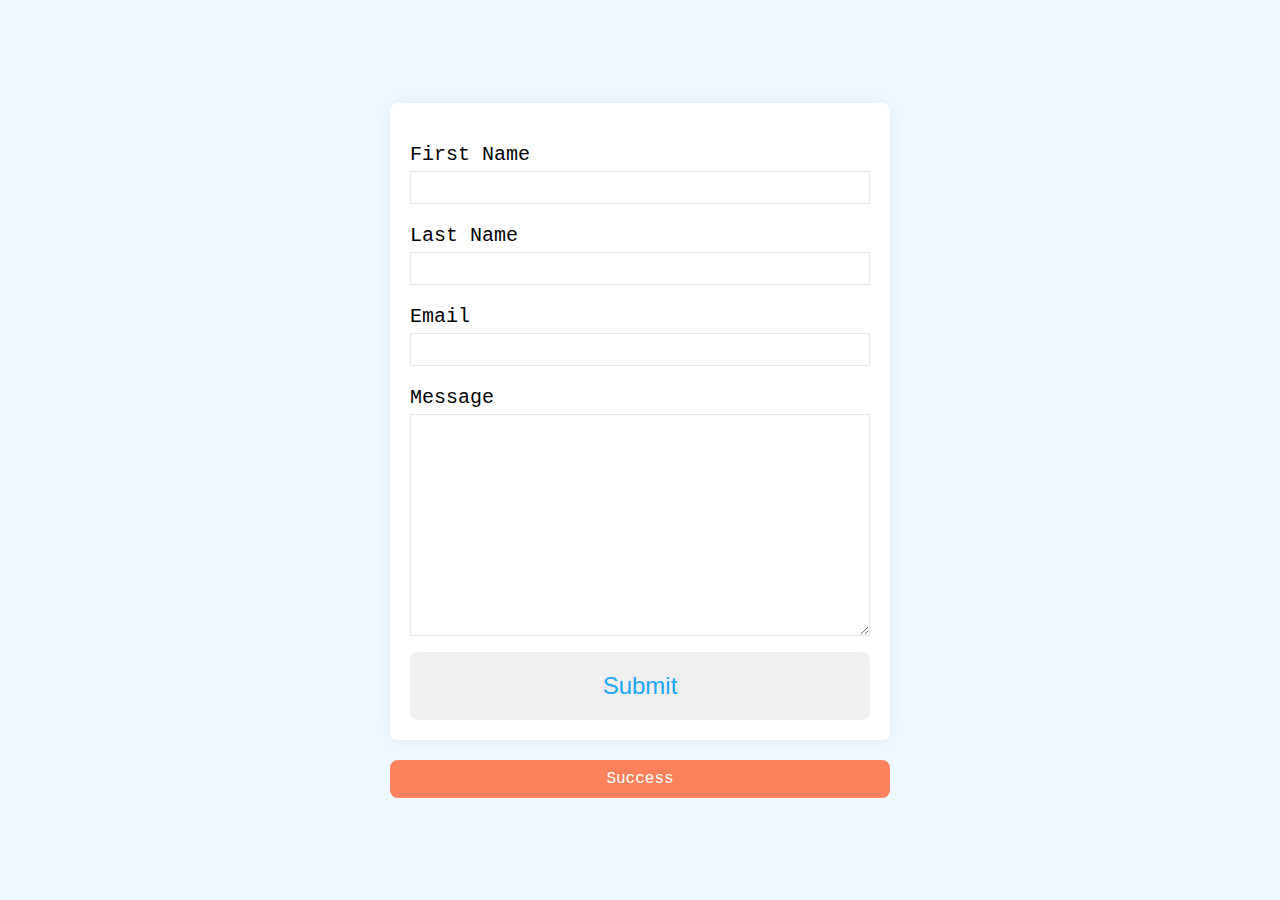
<file: d01/index.html>
<!DOCTYPE html>
<html lang="en">
<head>
    <meta charset="UTF-8">
    <meta http-equiv="X-UA-Compatible" content="IE=edge">
    <meta name="viewport" content="width=device-width, initial-scale=1.0">
    <link rel="stylesheet" href="style.css">
    <title>Document</title>
</head>
<body>
    <section>
        <div class="container">
            <form action="" method="POST">

                <div class="form-group">
                    <label for="firstName">First Name</label>
                    <input type="text" id="firstName" name="firstName">
                </div>

                <div class="form-group">
                    <label for="lastName">Last Name</label>
                    <input type="text" id="lastName" name="lastName">
                </div>

                <div class="form-group">
                    <label for="email">Email</label>
                    <input type="email" name="email" id="email">
                </div>

                <div class="form-group">
                    <label for="message">Message</label>
                    <textarea id="message" name="message" cols="30" rows="10"></textarea>
                </div>
                <button type="submit">Submit</button>
            </form>
        </div>

        <div id="status" class="error">
            Success
        </div>
    </section>
</body>
</html>
</file>
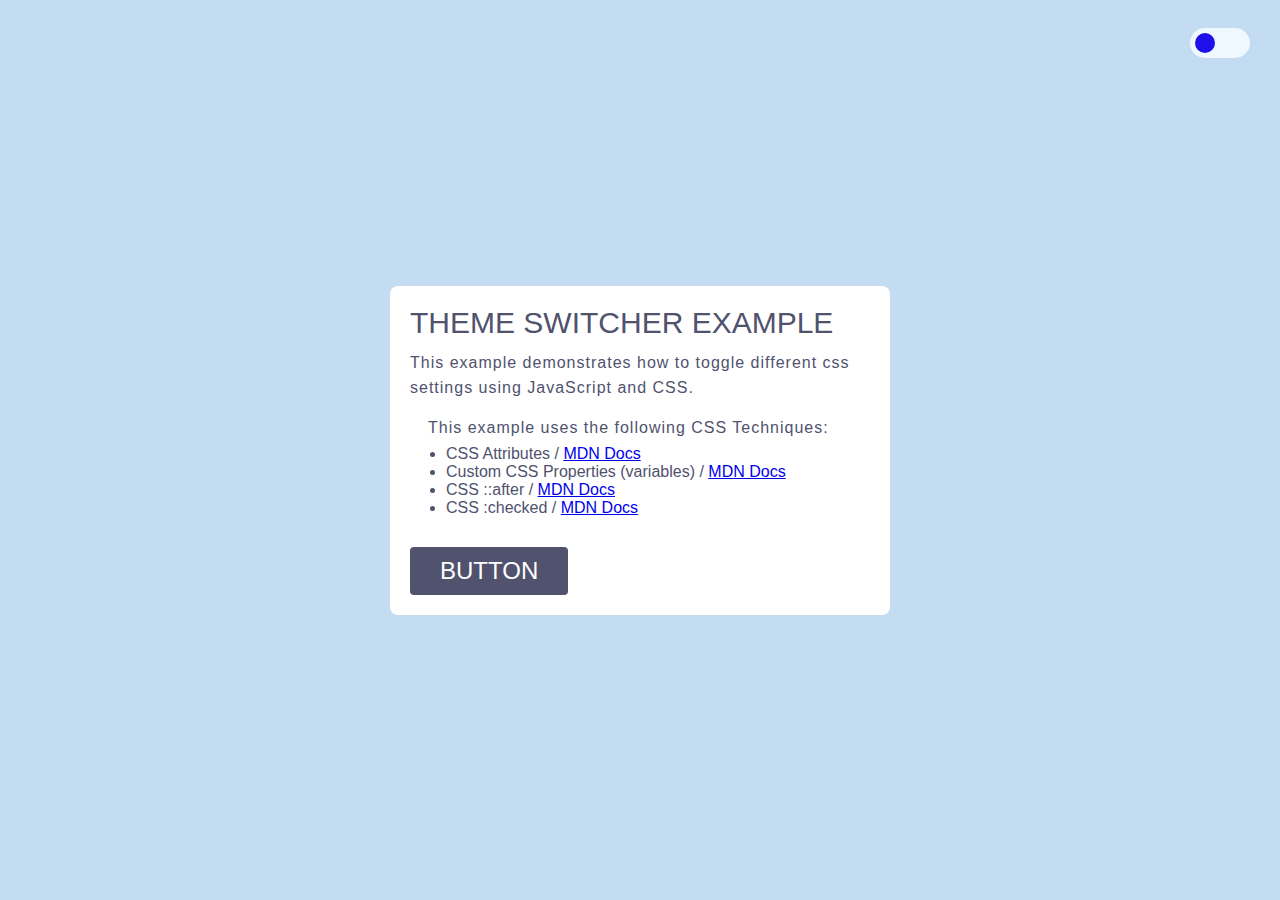
<file: d02/index.html>
<!DOCTYPE html>
<html lang="en">
<head>
    <meta charset="UTF-8">
    <meta http-equiv="X-UA-Compatible" content="IE=edge">
    <meta name="viewport" content="width=device-width, initial-scale=1.0">
    <link rel="stylesheet" href="style.css">
    <title>Theme Switcher Example</title>
</head>
<body data-theme="light">
    <section>
        <div class="container">
            <h1>Theme Switcher Example</h1>
            <p>This example demonstrates how to toggle different css settings using JavaScript and CSS.</p>
            <div class="description">
                <p>This example uses the following CSS Techniques:</p>
                <ul class="description">
                    <li>CSS Attributes / <a href="https://developer.mozilla.org/en-US/docs/Web/CSS/Attribute_selectors">MDN Docs</a></li>
                    <li>Custom CSS Properties (variables) / <a href="https://developer.mozilla.org/en-US/docs/Web/CSS/Using_CSS_custom_properties">MDN Docs</a></li>
                    <li>CSS ::after / <a href="https://developer.mozilla.org/en-US/docs/Web/CSS/::after">MDN Docs</a></li>
                    <li>CSS :checked / <a href="https://developer.mozilla.org/en-US/docs/Web/CSS/:checked">MDN Docs</a></li>
                </ul>
            </div>
            <button>Button</button>
        </div>
    </section>

    <div class="theme-switcher">
        <input type="checkbox" id="switcher">
        <label for="switcher">Switch</label>
    </div>

    <script src="./main.js"></script>
</body>
</html>
</file>
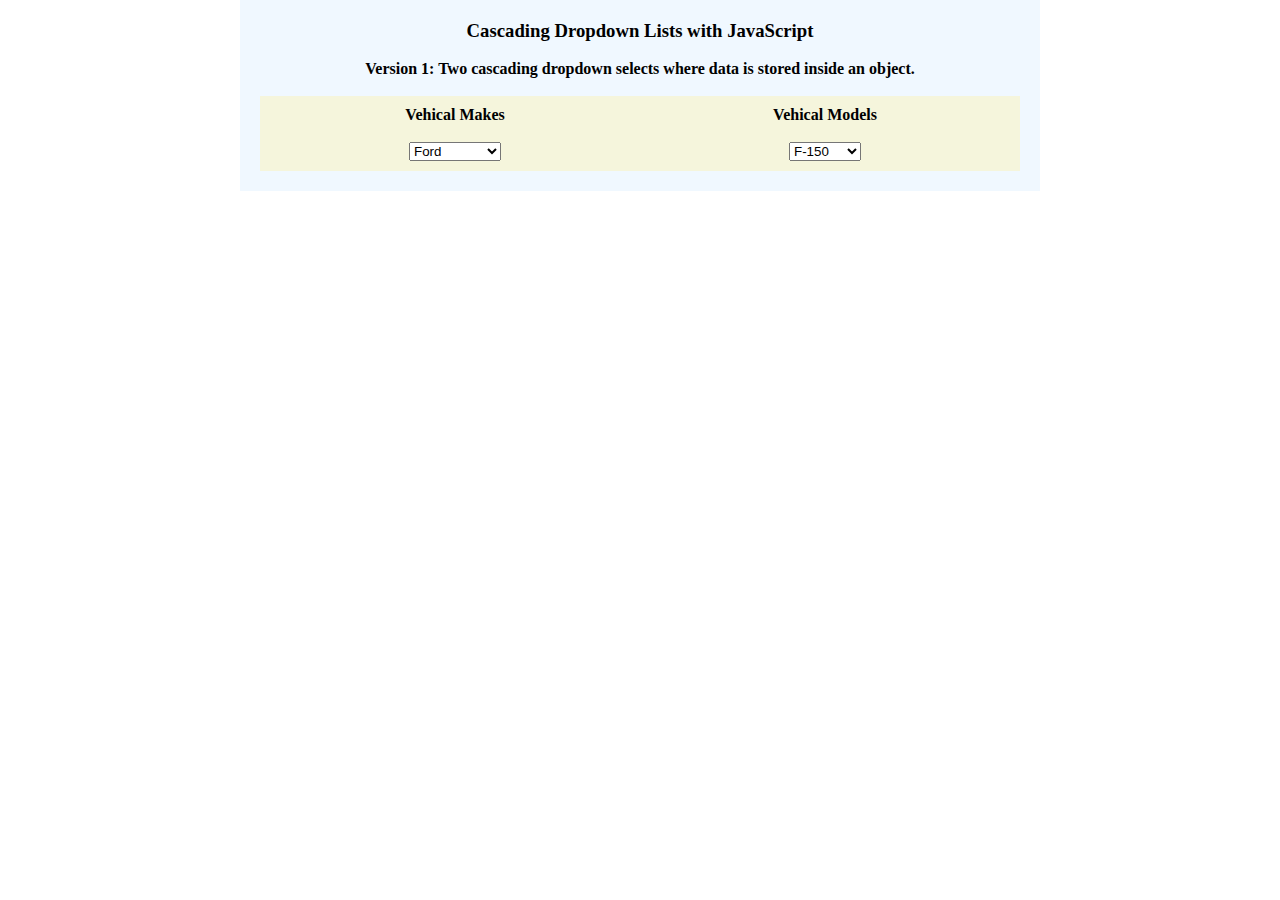
<file: d03/index.html>
<!DOCTYPE html>
<html lang="en">
<head>
  <meta charset="UTF-8">
  <meta http-equiv="X-UA-Compatible" content="IE=edge">
  <meta name="viewport" content="width=device-width, initial-scale=1.0">
  <link rel="stylesheet" href="style.css">
  <title>30 Days 30 Submits - Cascading Dropdown Lists with JavaScript</title>
</head>
<body>
  <section>
      <div class="container">
        <h3>Cascading Dropdown Lists with JavaScript</h3>
        <br>
        <h4>Version 1: Two cascading dropdown selects where data is stored inside an object.</h4>
        <br>
        <div class="ddlContainers">
            <div class="selectBox">
                <h4>Vehical Makes</h4>
                <br>
                <select name="vehicleMake" id="vehicleMake"></select>
            </div>
            <div class="selectBox">
                <h4>Vehical Models</h4>
                <br>
                <select name="vehicleModel" id="vehicleModel"></select>
            </div>
        </div>
      </div>
  </section>
  <script src="./main.js"></script>
</body>
</html>
</file>
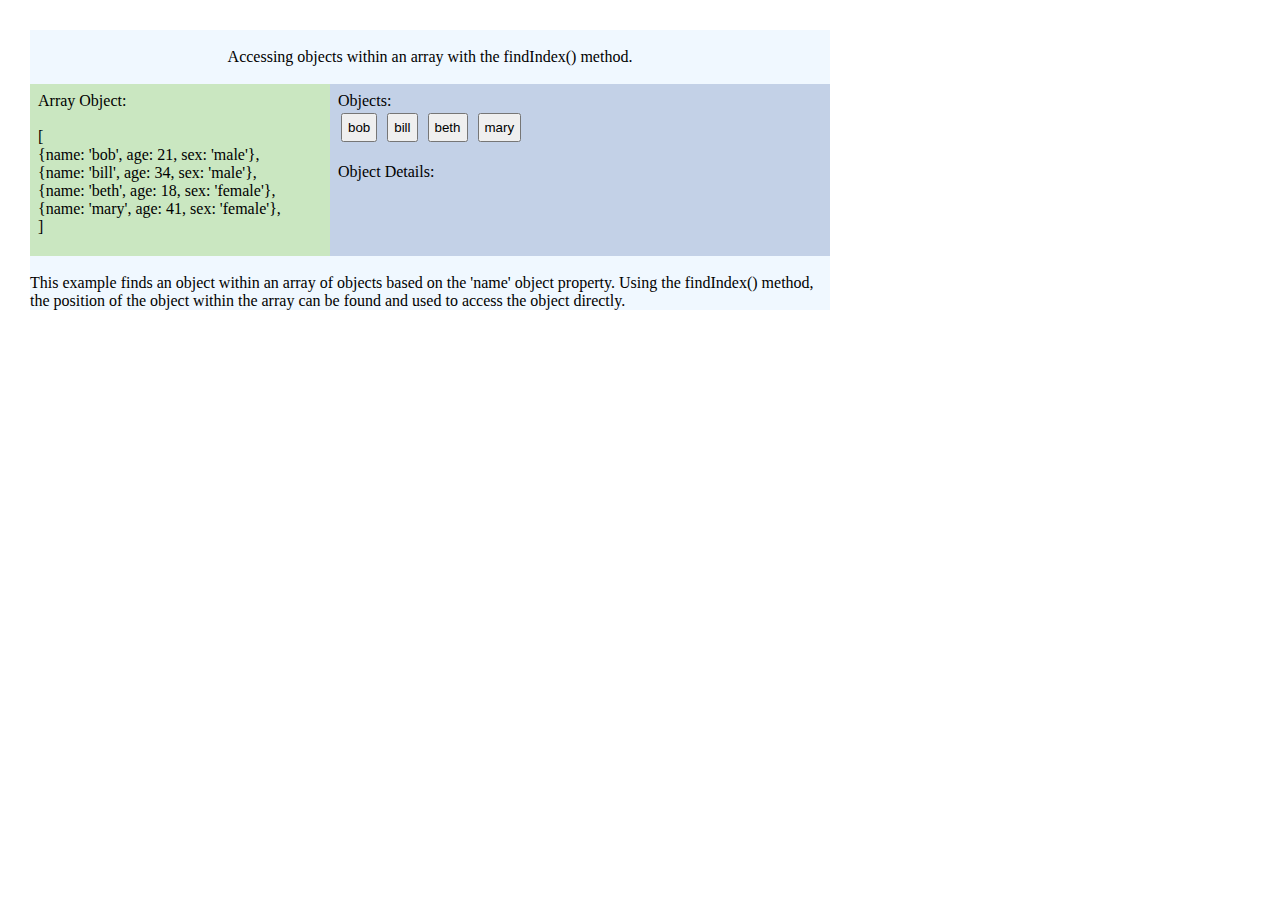
<file: d04/index.html>
<!DOCTYPE html>
<html lang="en">
<head>
  <meta charset="UTF-8">
  <meta http-equiv="X-UA-Compatible" content="IE=edge">
  <meta name="viewport" content="width=device-width, initial-scale=1.0">
  <link rel="stylesheet" href="style.css">
  <title>Accessing objects within an array with the findIndex() method</title>
</head>
<body>
  
  <div class="container">
    <br>
    <p>Accessing objects within an array with the findIndex() method.<p>
    <br>
    <div class="main">

      <div class="array-data">
          <p>Array Object:</p>
          <br>
          <p>[</p>
          <p>{name: 'bob', age: 21, sex: 'male'},</p>
          <p>{name: 'bill', age: 34, sex: 'male'},</p>
          <p>{name: 'beth', age: 18, sex: 'female'},</p>
          <p>{name: 'mary', age: 41, sex: 'female'},</p>
          <p>]</p>
      </div>
      
      <div class="array-objects">

        <div class="obj-btns" id="obj-btns">
            <p>Objects:</p>
            <button id="bob" value="bob">bob</button>
            <button id="bill" value="bill">bill</button>
            <button id="beth" value="beth">beth</button>
            <button id="mary" value="mary">mary</button>
        </div>
        <div class="obj-details" id="obj-details">
          <br>
          <p>Object Details:</p>
          <br>
          <p id='personDetails' class="person-details"></p>
        </div>

      </div>

    </div>
    
    <br>
    This example finds an object within an array of objects based on the 'name'
    object property. Using the findIndex() method, the position of the object
    within the array can be found and used to access the object directly.
    
  </div>
  
  <script src="./main.js"></script>
</body>
</html>
</file>
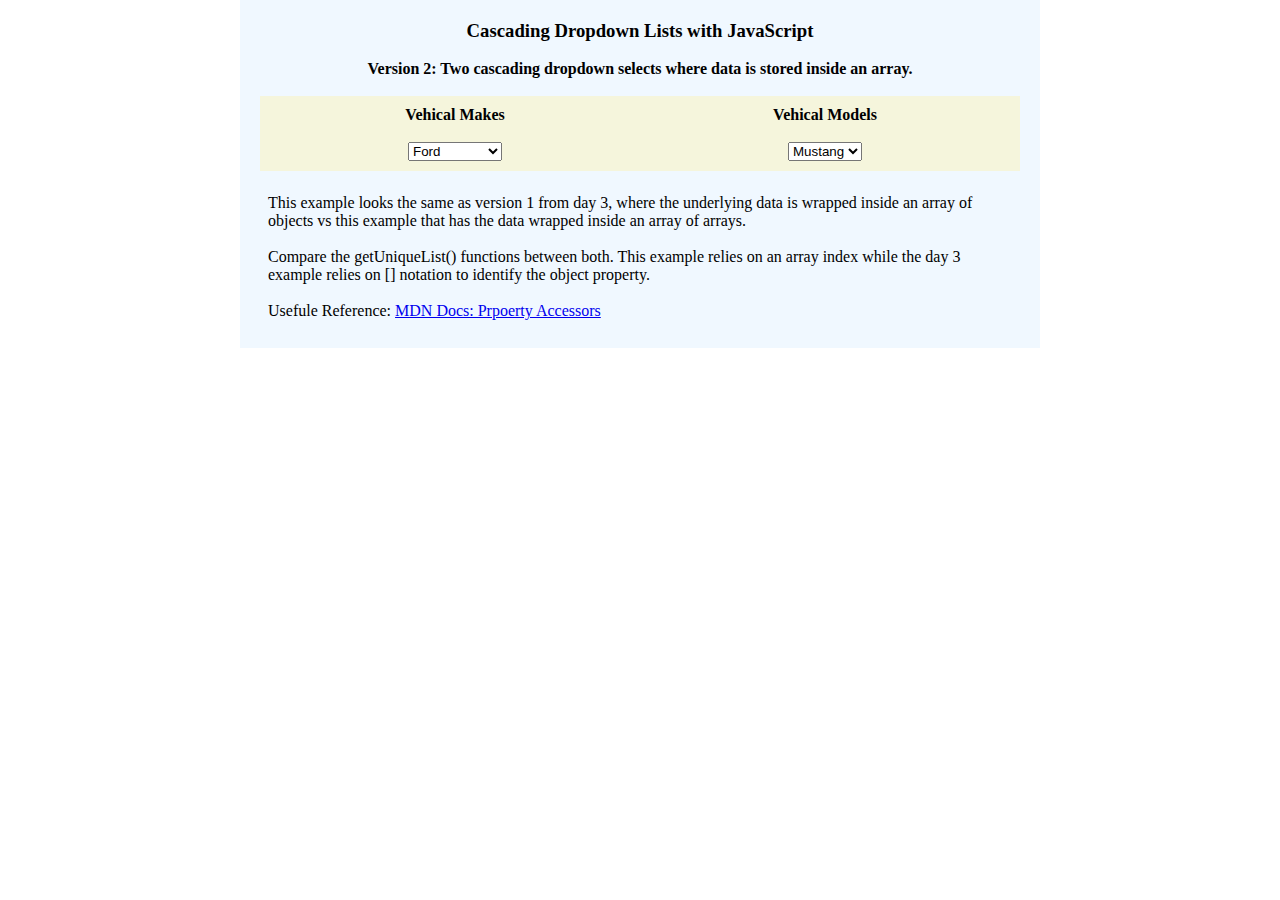
<file: d05/index.html>
<!DOCTYPE html>
<html lang="en">
<head>
  <meta charset="UTF-8">
  <meta http-equiv="X-UA-Compatible" content="IE=edge">
  <meta name="viewport" content="width=device-width, initial-scale=1.0">
  <link rel="stylesheet" href="style.css">
  <title>30 Days 30 Submits - Cascading Dropdown Lists with JavaScript</title>
</head>
<body>
  <section>
      <div class="container">
        <h3>Cascading Dropdown Lists with JavaScript</h3>
        <br>
        <h4>Version 2: Two cascading dropdown selects where data is stored inside an array.</h4>
        <br>
        <div class="ddlContainers">
            <div class="selectBox">
                <h4>Vehical Makes</h4>
                <br>
                <select name="vehicleMake" id="vehicleMake"></select>
            </div>
            <div class="selectBox">
                <h4>Vehical Models</h4>
                <br>
                <select name="vehicleModel" id="vehicleModel"></select>
            </div>
        </div>

        <div class="description">
            <p>This example looks the same as version 1 from day 3, where the underlying data is wrapped
            inside an array of objects vs this example that has the data wrapped inside an array of arrays.</p>
            <br>
            <p>Compare the getUniqueList() functions between both. This example relies on an array index while
            the day 3 example relies on [] notation to identify the object property.
            </p>
            <br>
            <p>Usefule Reference: <a href="https://developer.mozilla.org/en-US/docs/Web/JavaScript/Reference/Operators/Property_Accessors">MDN Docs: Prpoerty Accessors</a></p>
        </div>

      </div>
  </section>

  <script src="./main.js"></script>
</body>
</html>
</file>
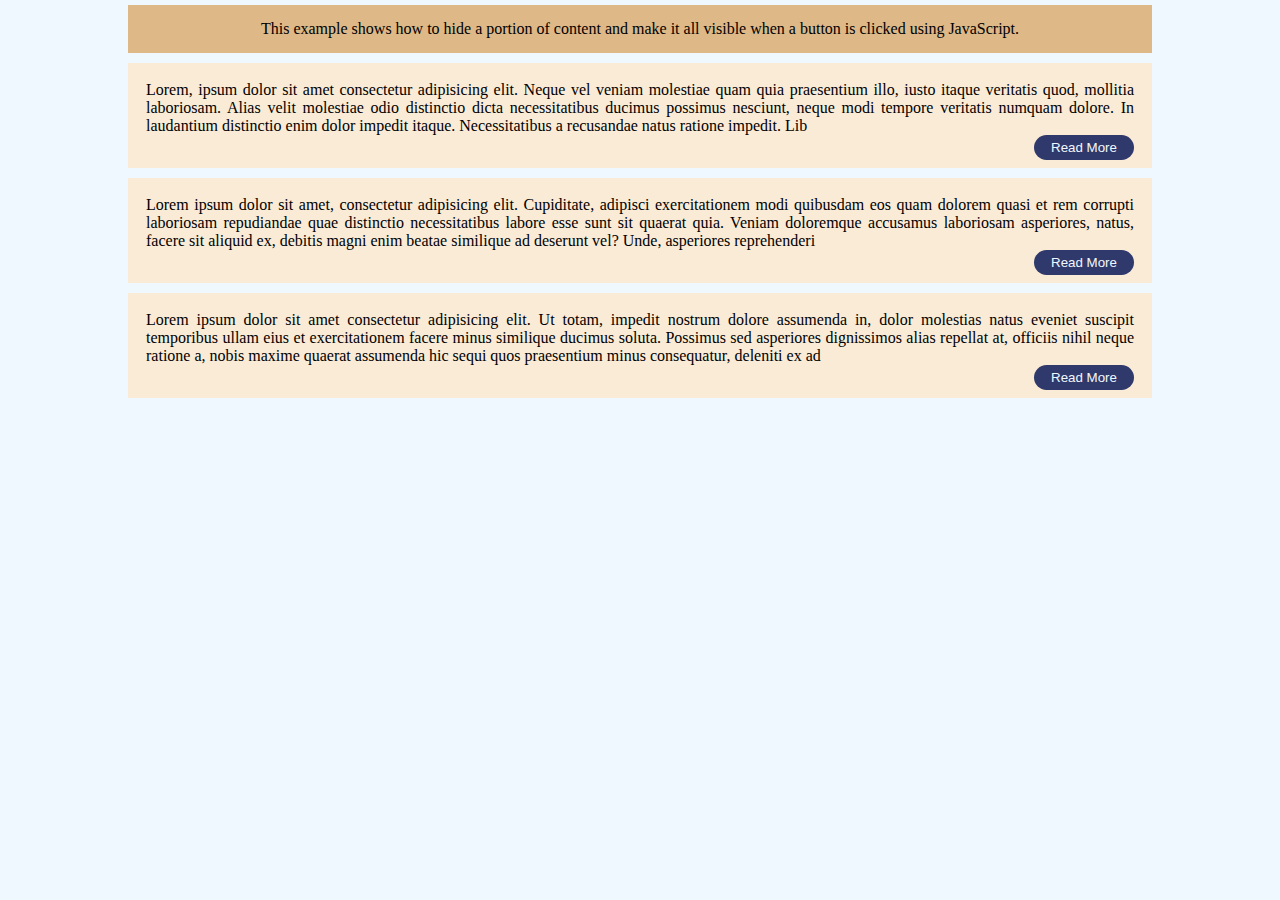
<file: d06/index.html>
<!DOCTYPE html>
<html lang="en">
<head>
    <meta charset="UTF-8">
    <meta http-equiv="X-UA-Compatible" content="IE=edge">
    <meta name="viewport" content="width=device-width, initial-scale=1.0">
    <link rel="stylesheet" href="style.css">
    <title>Document</title>
</head>
<body>

    <div class="container">
        <div class="section description">
            <p>This example shows how to hide a portion of content and make it all visible when a button is clicked using JavaScript.</p>
        </div>
    </div>
    
    <script src="./main.js"></script>
</body>
</html>
</file>
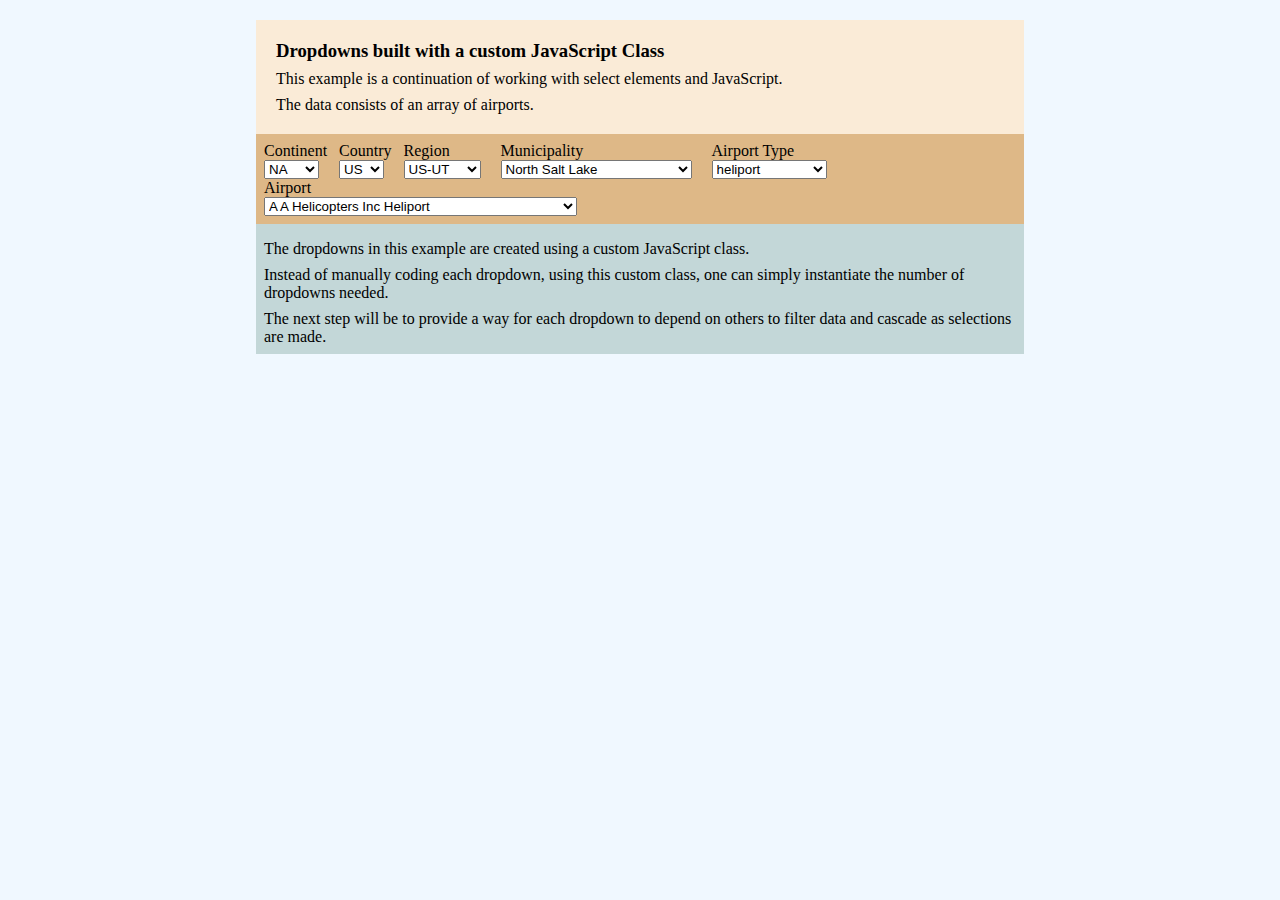
<file: d07/index.html>
<!DOCTYPE html>
<html lang="en">
<head>
    <meta charset="UTF-8">
    <meta http-equiv="X-UA-Compatible" content="IE=edge">
    <meta name="viewport" content="width=device-width, initial-scale=1.0">
    <link rel="stylesheet" href="style.css">
    <title>Document</title>
</head>
<body>

    <div class="container">
        <div class="inner-container">
            <div class="top">
                <h3>Dropdowns built with a custom JavaScript Class</h3>
                <p>This example is a continuation of working with select elements and JavaScript.</p>
                <p>The data consists of an array of airports.</p>
            </div>
            <div class="middle">

                <div class="select">
                    <label for="continent">Continent</label>
                    <select name="continent" id="continent">
                    </select>
                </div>

                <div class="select">
                    <label for="country">Country</label>
                    <select name="country" id="country">
                    </select>
                </div>

                <div class="select">
                    <label for="region">Region</label>
                    <select name="region" id="region">
                    </select>
                </div>

                <div class="select">
                    <label for="municipality">Municipality</label>
                    <select name="municipality" id="municipality">
                    </select>
                </div>

                <div class="select">
                    <label for="airport_type">Airport Type</label>
                    <select name="airport_type" id="airport_type">
                    </select>
                </div>

                <div class="select">
                    <label for="airport">Airport</label>
                    <select name="airport" id="airport">
                    </select>
                </div>

            </div>
            <div class="bottom">
                <p>The dropdowns in this example are created using a custom JavaScript class.</p>
                <p>Instead of manually coding each dropdown, using this custom class, one can simply instantiate the number of dropdowns needed.</p>

                <p>The next step will be to provide a way for each dropdown to depend on others to filter data and cascade as selections are made.</p>
            </div>
        </div>
    </div>
    
    <script src="./main.js"></script>
</body>
</html>
</file>
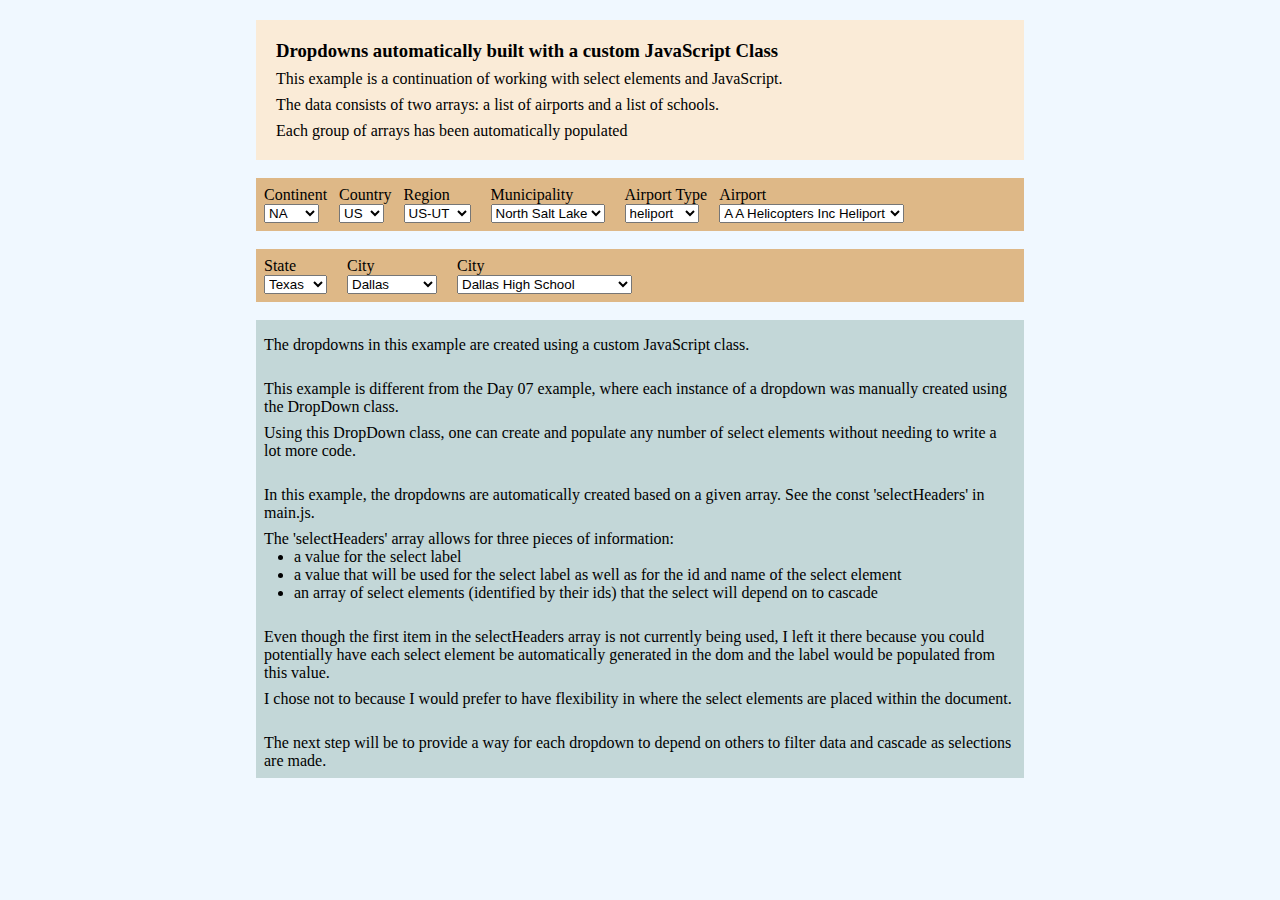
<file: d08/index.html>
<!DOCTYPE html>
<html lang="en">
<head>
    <meta charset="UTF-8">
    <meta http-equiv="X-UA-Compatible" content="IE=edge">
    <meta name="viewport" content="width=device-width, initial-scale=1.0">
    <link rel="stylesheet" href="style.css">
    <title>Document</title>
</head>
<body>

    <div class="container">
        <div class="inner-container">
            <div class="top">
                <h3>Dropdowns automatically built with a custom JavaScript Class</h3>
                <p>This example is a continuation of working with select elements and JavaScript.</p>
                <p>The data consists of two arrays: a list of airports and a list of schools.</p>
                <p>Each group of arrays has been automatically populated</p>
            </div>

            <br>

            <div class="middle airports">

                <div class="select">
                    <label for="continent">Continent</label>
                    <select name="continent" id="continent">
                    </select>
                </div>

                <div class="select">
                    <label for="country">Country</label>
                    <select name="country" id="country">
                    </select>
                </div>

                <div class="select">
                    <label for="region">Region</label>
                    <select name="region" id="region">
                    </select>
                </div>

                <div class="select">
                    <label for="municipality">Municipality</label>
                    <select name="municipality" id="municipality">
                    </select>
                </div>

                <div class="select">
                    <label for="airport_type">Airport Type</label>
                    <select name="airport_type" id="airport_type">
                    </select>
                </div>

                <div class="select">
                    <label for="airport">Airport</label>
                    <select name="airport" id="airport">
                    </select>
                </div>

            </div>

            <br>

            <div class="middle schools">
                <div class="select">
                    <label for="state">State</label>
                    <select name="state" id="state"></select>
                </div>

                <div class="select">
                    <label for="city">City</label>
                    <select name="city" id="city"></select>
                </div>

                <div class="select">
                    <label for="school">City</label>
                    <select name="school" id="school"></select>
                </div>
            </div>

            <br>

            <div class="bottom">
                <p>The dropdowns in this example are created using a custom JavaScript class.</p>
                <br>
                <p>This example is different from the Day 07 example, where each instance of a dropdown was manually created using the DropDown class.</p>
                <p>Using this DropDown class, one can create and populate any number of select elements without needing to write a lot more code.</p>
                <br>
                <p>In this example, the dropdowns are automatically created based on a given array. See the const 'selectHeaders' in main.js.</p>
                <p>The 'selectHeaders' array allows for three pieces of information:</p>
                <ul>
                    <li>a value for the select label</li>
                    <li>a value that will be used for the select label as well as for the id and name of the select element</li>
                    <li>an array of select elements (identified by their ids) that the select will depend on to cascade</li>
                </ul>
                <br>
                <p>Even though the first item in the selectHeaders array is not currently being used, I left it there because you could potentially have each select element be automatically generated in the dom and the label would be populated from this value.</p>
                <p>I chose not to because I would prefer to have flexibility in where the select elements are placed within the document.</p>
                <br>
                <p>The next step will be to provide a way for each dropdown to depend on others to filter data and cascade as selections are made.</p>
            </div>
        </div>
    </div>
    
    <script src="./main.js"></script>
</body>
</html>
</file>
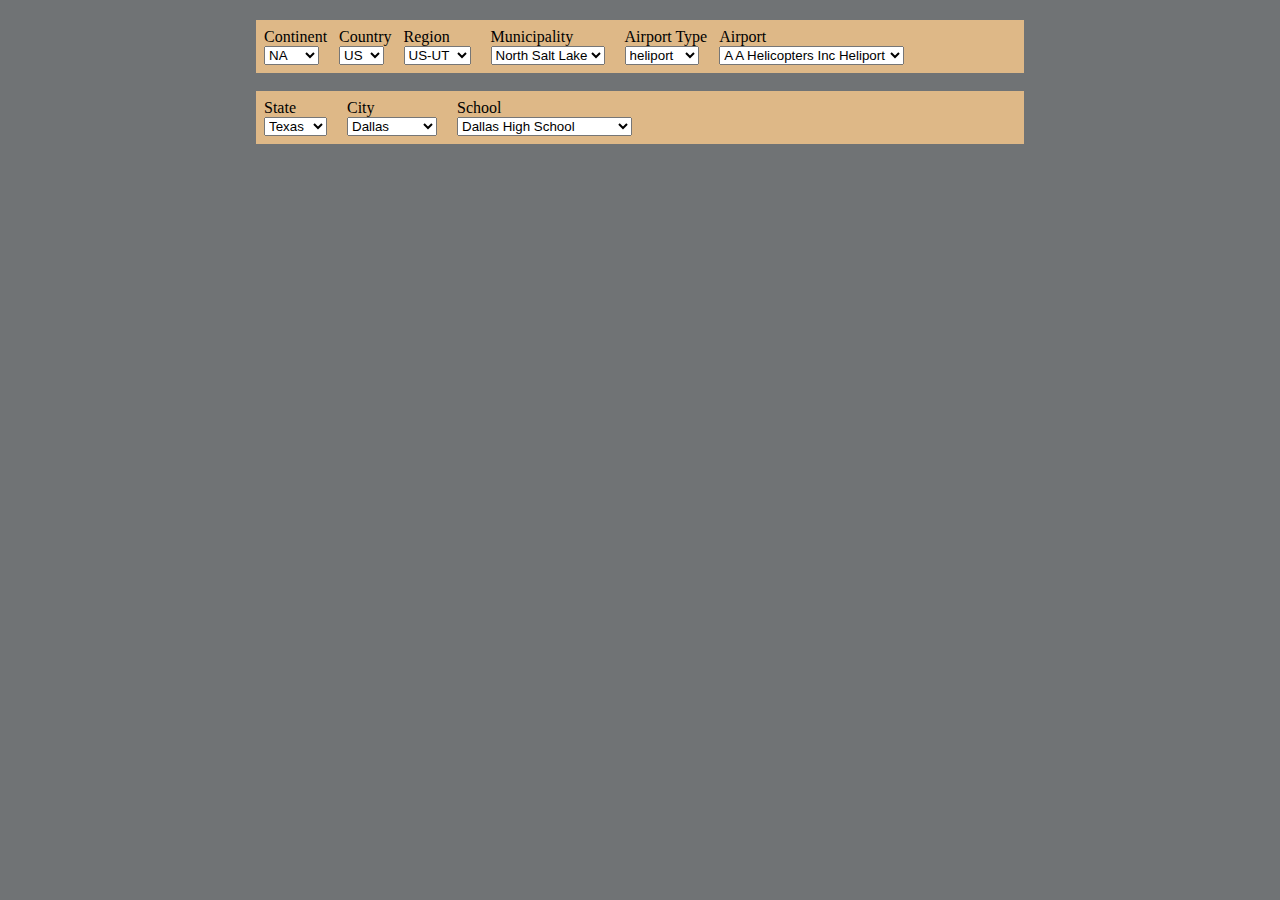
<file: d09/index.html>
<!DOCTYPE html>
<html lang="en">
<head>
    <meta charset="UTF-8">
    <meta http-equiv="X-UA-Compatible" content="IE=edge">
    <meta name="viewport" content="width=device-width, initial-scale=1.0">
    <link rel="stylesheet" href="style.css">
    <title>Document</title>
</head>
<body>

    <div class="container">
        <div class="inner-container">

            <div class="middle airports">

                <div class="select">
                    <label for="continent">Continent</label>
                    <select name="continent" id="continent">
                    </select>
                </div>

                <div class="select">
                    <label for="country">Country</label>
                    <select name="country" id="country">
                    </select>
                </div>

                <div class="select">
                    <label for="region">Region</label>
                    <select name="region" id="region">
                    </select>
                </div>

                <div class="select">
                    <label for="municipality">Municipality</label>
                    <select name="municipality" id="municipality">
                    </select>
                </div>

                <div class="select">
                    <label for="airport_type">Airport Type</label>
                    <select name="airport_type" id="airport_type">
                    </select>
                </div>

                <div class="select">
                    <label for="airport">Airport</label>
                    <select name="airport" id="airport">
                    </select>
                </div>

            </div>

            <br>

            <div class="middle schools">
                <div class="select">
                    <label for="state">State</label>
                    <select name="state" id="state"></select>
                </div>

                <div class="select">
                    <label for="city">City</label>
                    <select name="city" id="city"></select>
                </div>

                <div class="select">
                    <label for="school">School</label>
                    <select name="school" id="school"></select>
                </div>
            </div>

        </div>
    </div>
    
    <script src="./main.js"></script>
</body>
</html>
</file>
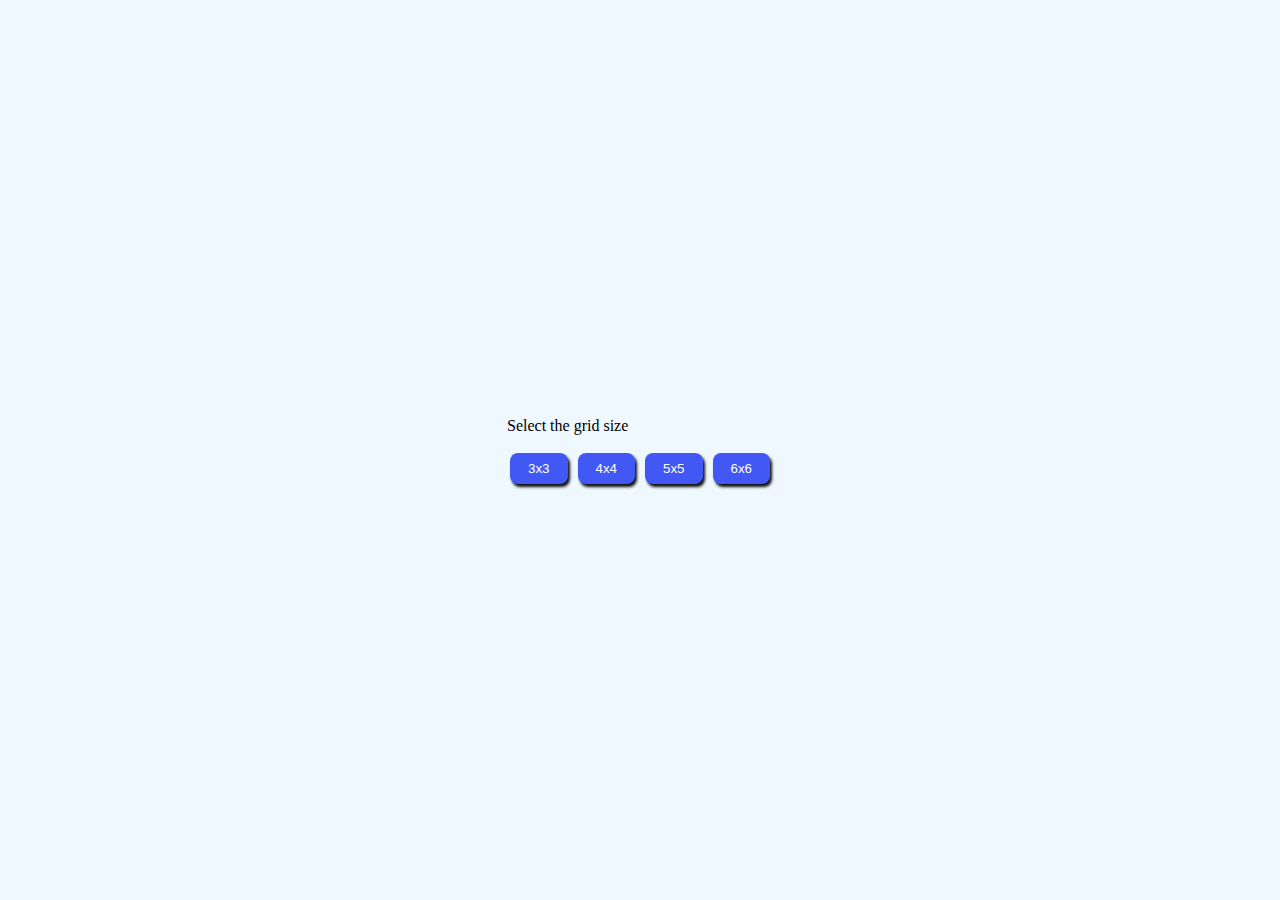
<file: d10/index.html>
<!DOCTYPE html>
<html lang="en">
<head>
    <meta charset="UTF-8">
    <meta http-equiv="X-UA-Compatible" content="IE=edge">
    <meta name="viewport" content="width=device-width, initial-scale=1.0">
    <link rel="stylesheet" href="style.css">
    <title>Document</title>
</head>
<body>
    
    <div class="container">

        <div class="instructions">
            <p>Select the grid size</p><br>
            <div>
                <button value="3" id="three">3x3</button>
                <button value="4" id="four">4x4</button>
                <button value="5" id="five">5x5</button>
                <button value="6" id="six">6x6</button>
            </div>
        </div>

        <div class="main" id="main"></div>
        
    </div>

    <script src="./main.js"></script>
</body>
</html>
</file>
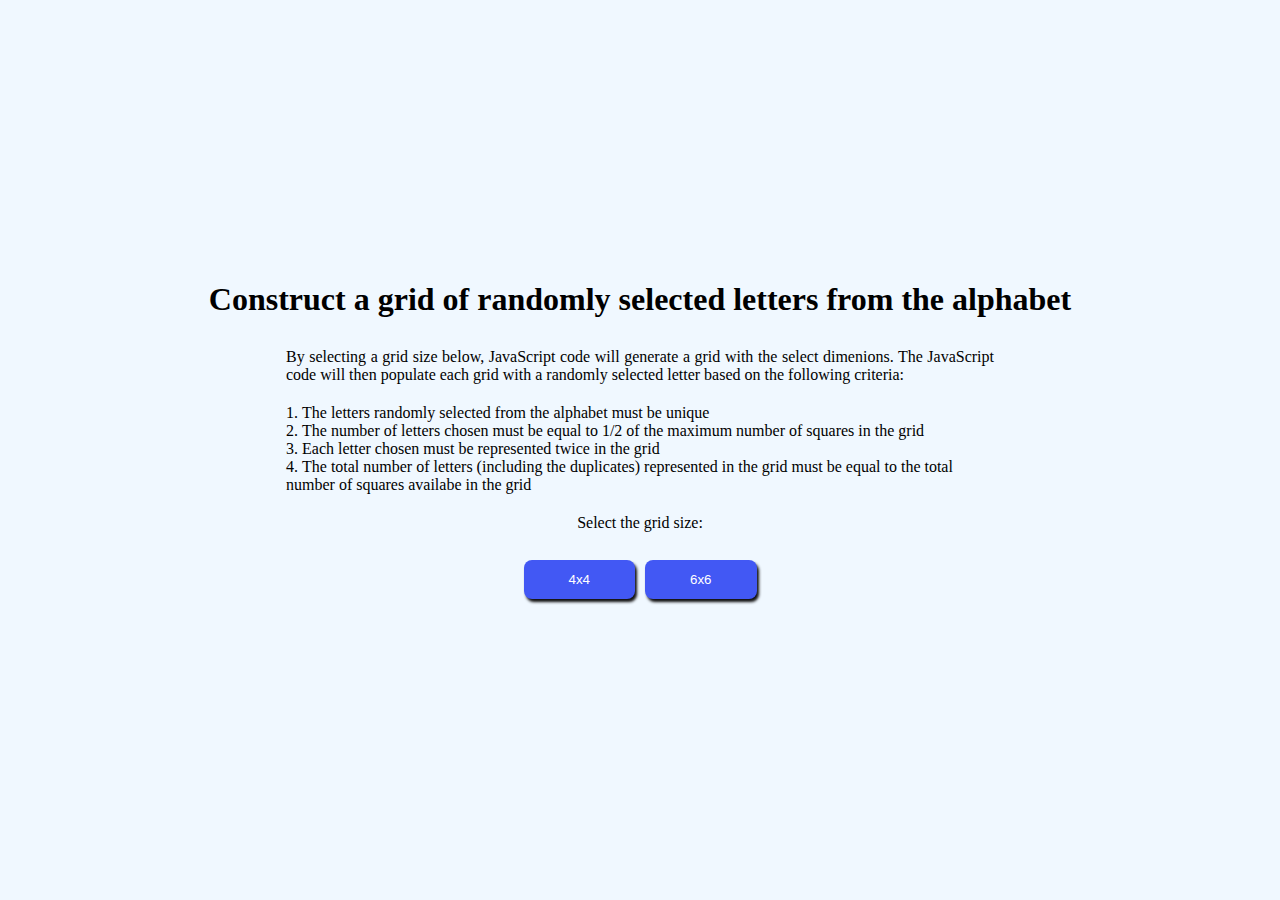
<file: d11/index.html>
<!DOCTYPE html>
<html lang="en">
<head>
    <meta charset="UTF-8">
    <meta http-equiv="X-UA-Compatible" content="IE=edge">
    <meta name="viewport" content="width=device-width, initial-scale=1.0">
    <link rel="stylesheet" href="style.css">
    <title>Random Grid of Letters</title>
</head>
<body>
    
    <div class="container">

        <h1>Construct a grid of randomly selected letters from the alphabet</h1>

        <div class="instructions">
            <p>By selecting a grid size below, JavaScript code will generate a grid with the select dimenions. The JavaScript code will then populate each grid with a randomly selected letter based on the following criteria:</p>
            <ol>
                <li>The letters randomly selected from the alphabet must be unique</li>
                <li>The number of letters chosen must be equal to 1/2 of the maximum number of squares in the grid</li>
                <li>Each letter chosen must be represented twice in the grid</li>
                <li>The total number of letters (including the duplicates) represented in the grid must be equal to the total number of squares availabe in the grid</li>
            </ol>
            <p>Select the grid size:</p><br>
            <div>
                <button value="4" id="four">4x4</button>
                <button value="6" id="six">6x6</button>
            </div>
        </div>

        <div class="main" id="main"></div>
        
    </div>

    <script src="./main.js"></script>
</body>
</html>
</file>
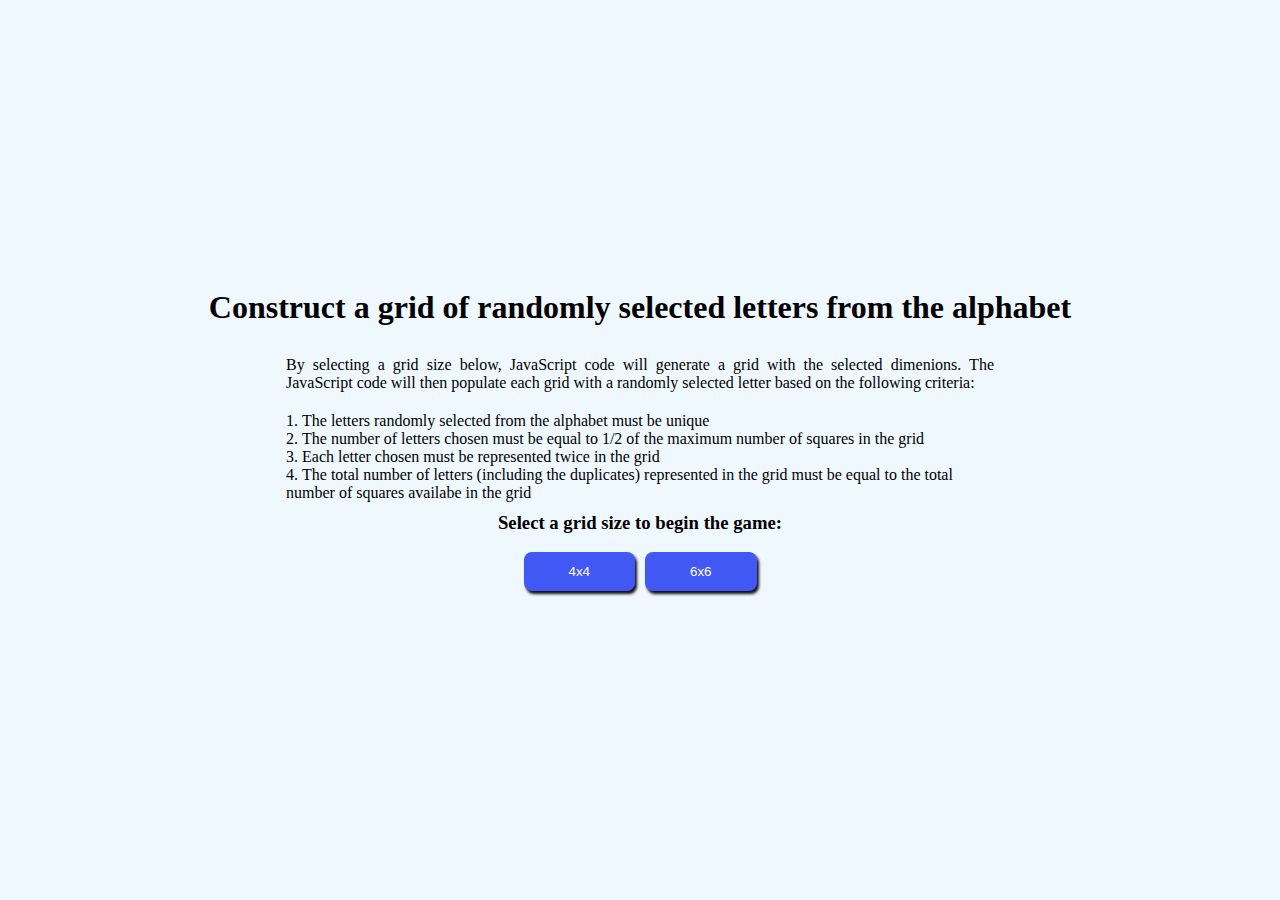
<file: d12/index.html>
<!DOCTYPE html>
<html lang="en">
<head>
    <meta charset="UTF-8">
    <meta http-equiv="X-UA-Compatible" content="IE=edge">
    <meta name="viewport" content="width=device-width, initial-scale=1.0">
    <link rel="stylesheet" href="style.css">
    <title>Random Grid of Letters</title>
</head>
<body>
    
    <div class="container">

        <h1>Construct a grid of randomly selected letters from the alphabet</h1>

        <div class="instructions">
            <p>By selecting a grid size below, JavaScript code will generate a grid with the selected dimenions. The JavaScript code will then populate each grid with a randomly selected letter based on the following criteria:</p>
            <ol>
                <li>The letters randomly selected from the alphabet must be unique</li>
                <li>The number of letters chosen must be equal to 1/2 of the maximum number of squares in the grid</li>
                <li>Each letter chosen must be represented twice in the grid</li>
                <li>The total number of letters (including the duplicates) represented in the grid must be equal to the total number of squares availabe in the grid</li>
            </ol>
            <h3>Select a grid size to begin the game:</h3><br>
            <div>
                <button value="4" id="four" class="board-selector">4x4</button>
                <button value="6" id="six" class="board-selector">6x6</button>
            </div>
        </div>

        <div class="main" id="main"></div>

    </div>

    <script src="./main.js"></script>
</body>
</html>
</file>
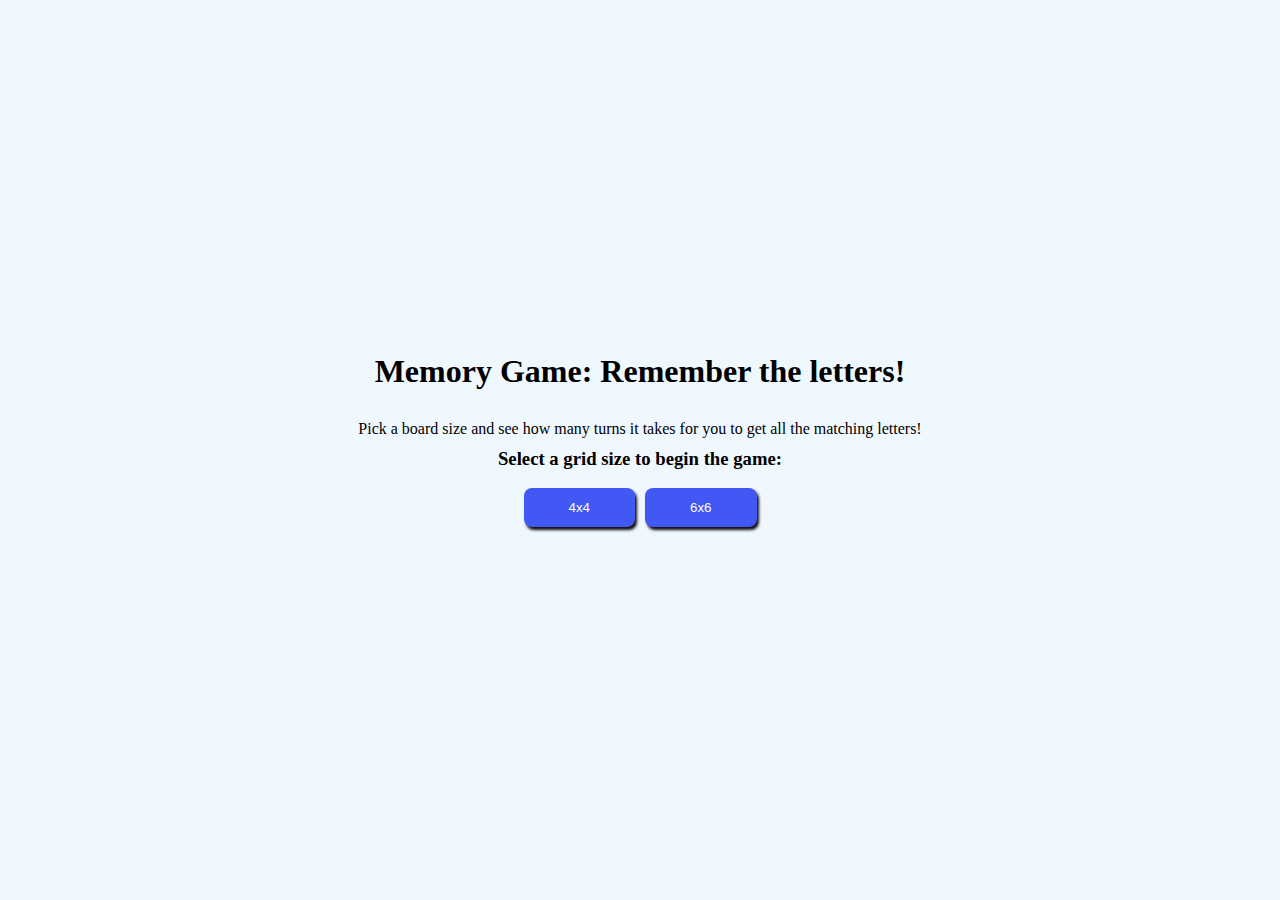
<file: d13/index.html>
<!DOCTYPE html>
<html lang="en">
<head>
    <meta charset="UTF-8">
    <meta http-equiv="X-UA-Compatible" content="IE=edge">
    <meta name="viewport" content="width=device-width, initial-scale=1.0">
    <link rel="stylesheet" href="style.css">
    <title>Memory Game: Remember the letters!</title>
</head>
<body>
    
    <div class="container">

        <h1>Memory Game: Remember the letters!</h1>

        <div class="instructions">
            <p>Pick a board size and see how many turns it takes for you to get all the matching letters!</p>
            <h3>Select a grid size to begin the game:</h3><br>
            <div>
                <button value="4" id="four" class="board-selector">4x4</button>
                <button value="6" id="six" class="board-selector">6x6</button>
            </div>
        </div>

        <div class="main" id="main"></div>

    </div>

    <script src="./main.js"></script>
</body>
</html>
</file>
<file: d01/style.css>
* {
    padding: 0;
    margin: 0;
    box-sizing: border-box;
}

body {
    font-family: 'Courier New', Courier, monospace;   
}

section {
    height: 100vh;
    width: 100%;
    background-color: aliceblue;
    display: flex;
    flex-direction: column;
    align-items: center;
    justify-content: center;
}

.container {
    width: 90%;
    max-width: 500px;
    margin: 0 auto;
    padding: 20px;
    box-shadow: 0px 0px 20px #00000010;
    background-color: white;
    border-radius: 8px;
    margin-bottom: 20px;
}

.form-group {
    width: 100%;
    margin-top: 20px;
    font-size: 20px;
}

.form-group input,
.form-group textarea {
    width: 100%;
    padding: 5px;
    font-size: 18px;
    border: 1px solid rgba(128, 128, 128, 0.199);
    margin-top: 5px;
}

textarea {
    resize: vertical;
}

button[type="submit"] {
    width: 100%;
    border: none;
    outline: none;
    padding: 20px;
    font-size: 24px;
    border-radius: 8px;
    color: rgba(27, 166, 247);
    text-align: center;
    cursor: pointer;
    margin-top: 10px;
    transition: .3s ease background-color;
}

button[type="submit"]:hover {
    background-color: rgba(214, 226, 236);
}

#status {
    width: 90%;
    max-width: 500px;
    text-align: center;
    padding: 10px;
    margin: 0 auto;
    border-radius: 8px;
}

#status.success {
    background-color: rgba(211, 250, 153);
    animation: status 4s ease forwards;
}

#status.error {
    background-color: rgb(250, 129, 92);
    color: white;
    animation: status 4s ease forwards;
}

@keyframes status {
    0%{
        opacity: 1;
        pointer-events: all;
    }
    90%{
        opacity: 1;
        pointer-events: all;
    }
    100%{
        opacity: 0;
        pointer-events: none;
    }
}
</file>
<file: d02/style.css>
/* Default page settings */

* {
    padding: 0;
    margin: 0;
    box-sizing: border-box;
}

/* Light Theme Colors */

body[data-theme="light"] {
    /* color variables */
    --color-1: rgb(196, 220, 241);
    --color-2: white;
    --color-3: rgb(139, 94, 94);
    --color-4: rgb(80, 82, 110);
    --links-a: rgb(10, 10, 10);
    --links-h: rgb(139, 94, 94);
}

/* Dark Theme colors */
body[data-theme="dark"] {
    --color-1: #1e1f26;
    --color-2: #292c33;
    --color-3: rgb(39, 40, 42);
    --color-4: rgb(186, 186, 202);
    --links-a: rgb(250, 245, 245);
    --links-h: rgb(196, 220, 241);
}

body {
    font-family:'Segoe UI', Tahoma, Geneva, Verdana, sans-serif;
    color: var(--color-4);
}

a:visited {
    color: var(--links-a);
}

a:hover {
    color: var(--links-h);
}

section {
    background-color: var(--color-1);
    min-height: 100vh;
    width: 100%;
    display: flex;
    align-items: center;
    justify-content: center;
}

.container {
    width: 90%;
    margin: 0 auto;
    background-color: var(--color-2);
    border-radius: 8px;
    padding: 20px;
    max-width: 500px;
}

h1 {
    font-size: 30px;
    font-weight: 500;
    text-transform: uppercase;
}

p {
    margin-top: 10px;
    font-size: 16px;
    font-weight: 500;
    letter-spacing: 1px;
    line-height: 25px;
}

button {
    background-color: var(--color-4);
    padding: 10px 30px;
    border: none;
    font-size: 24px;
    text-transform: uppercase;
    color: var(--color-2);
    border-radius: 4px;
    margin-top: 20px;
    cursor: pointer;
}

.theme-switcher {
    position: absolute;
    right: 30px;
    top: 10px;
}

input {
    width: 0px;
    height: 0px;
    visibility: hidden;
}

label {
    display: block;
    /* Make the text dissappear */
    text-indent: -9999px;
    height: 30px;
    width: 60px;
    background-color: aliceblue;
    border-radius: 50px;
    position: relative;
    cursor: pointer;
    transition: .5s ease background-color;
}

/* This creates the "ball" inside of the toggler */
label::after {
    position: absolute;
    content: '';
    width: 20px;
    height: 20px;
    border-radius: 50px;
    background-color: rgb(30, 16, 233);
    top: 50%;
    left: 5px;
    transform: translateY(-50%);
    transition: .5s ease;
}

input:checked + label {
    background-color: rgb(25, 26, 37);
    border: 2px solid whitesmoke;
}

input:checked + label::after {
    background-color: aliceblue;
    left: calc(100% - 25px);
}

.description {
    padding: 5px 18px;
}
</file>
<file: d03/style.css>
* {
    padding: 0px;
    margin: 0px;
    box-sizing: border-box;
}

section {
    width: 100%;
    display: flex;
    flex-direction: row;
    justify-content: center;
}

.container {
    background-color: aliceblue;
    width: 90%;
    max-width: 800px;
    text-align: center;
    padding: 20px;
}

.ddlContainers {
    background-color: beige;
    display: flex;
    padding: 10px;
    flex-direction: row;
    justify-content: space-between;
}

.selectBox {
    width: 50%;
}
</file>
<file: d04/style.css>
* {
    margin: 0;
    padding: 0;
    box-sizing: border-box;
  }
  
  .container {
    background-color: aliceblue;
    margin: 30px;
    max-width: 800px;
    display: flex;
    flex-direction: column;
    justify-content: center;
    align-items: center;
  }
  
  .main {
    display: flex;
    flex-direction: row;
  }
  
  .array-data {
    background-color: rgb(202, 231, 193);
    min-height: 100%;
    min-width: 300px;
    padding: 8px;
    padding-bottom: 20px;
    display: flex;
    flex-direction: column;
  }
  
  .array-objects {
    background-color: rgb(195, 209, 231);
    width: 100%;
    min-width: 500px;
    padding: 8px;
    display: flex;
    flex-direction: column;
  }

  .array-objects button {
    padding: 5px;
    margin: 3px;
  }
</file>
<file: d05/style.css>
* {
    padding: 0px;
    margin: 0px;
    box-sizing: border-box;
}

section {
    width: 100%;
    display: flex;
    flex-direction: row;
    justify-content: center;
}

.container {
    background-color: aliceblue;
    width: 90%;
    max-width: 800px;
    text-align: center;
    padding: 20px;
}

.ddlContainers {
    background-color: beige;
    display: flex;
    padding: 10px;
    flex-direction: row;
    justify-content: space-between;
}

.selectBox {
    width: 50%;
}

.description {
    padding: 8px;
    margin-top: 15px;
    display: flex;
    flex-direction: column;
    text-align: left;
    align-items: flex-start;
}
</file>
<file: d06/style.css>
* {
    padding: 0px;
    margin: 0px;
    box-sizing: border-box;
}

.container {
    width: 100vw;
    height: 100vh;
    display: flex;
    flex-direction: column;
    align-items: center;
    background-color: aliceblue;
}

.section {
    background-color: antiquewhite;
    width: 80%;
    margin: 5px 0px;
    padding: 18px 18px 8px 18px;
    display: flex;
    flex-direction: column;
    justify-content: center;
    text-align: justify;
}

.more-text {
    display: inline;
}

.less-text {
    display: none;
}

.description {
    background-color: burlywood;
    align-items: center;
    padding: 15px;
}

button {
    background-color: rgb(48, 57, 107);
    color: aliceblue;
    width: 100px;
    padding: 5px;
    border-radius: 15px;
    border: none;
    cursor: pointer;
    align-self: flex-end;
}

button:hover {
    background-color: rgb(122, 129, 167);
}

button:focus {
    outline: 0px;
}
</file>
<file: d07/style.css>
* {
    margin: 0;
    padding: 0;
    box-sizing: border-box;
}

p {
    margin-top: 8px;
}

.container {
    background-color: aliceblue;
    width: 100vw;
    height: 100vh;
    display: flex;
    flex-direction: column;
    align-items: center;
    padding-top: 20px;
}

.inner-container {
    background-color: chocolate;
    width: 60%;
    /* min-width: 975px; */
}

.top {
    background-color: antiquewhite;
    padding: 20px 20px 12px;
}

.top p {
    margin-bottom: 8px;
}

.middle {
    background-color: burlywood;
    padding: 8px;
    display: flex;
    flex-direction: row;
    flex-wrap: wrap;
    justify-content: start;
}

.middle select {
    margin-right: 8px;
}

.bottom {
    background-color: rgb(195, 215, 216);
    padding: 8px;
}

.select {
    display: flex;
    flex-direction: column;
    margin-right: 12px;
}
</file>
<file: d08/style.css>
* {
    margin: 0;
    padding: 0;
    box-sizing: border-box;
}

p {
    margin-top: 8px;
}

.container {
    background-color: aliceblue;
    width: 100vw;
    height: 100vh;
    display: flex;
    flex-direction: column;
    align-items: center;
    padding-top: 20px;
}

.inner-container {
    width: 60%;
    /* min-width: 975px; */
}

.top {
    background-color: antiquewhite;
    padding: 20px 20px 12px;
}

.top p {
    margin-bottom: 8px;
}

.middle {
    background-color: burlywood;
    padding: 8px;
    display: flex;
    flex-direction: row;
    flex-wrap: wrap;
    justify-content: start;
}

.middle select {
    margin-right: 8px;
}

.bottom {
    background-color: rgb(195, 215, 216);
    padding: 8px;
}

.bottom ul {
    padding-left: 30px;
}

.select {
    display: flex;
    flex-direction: column;
    margin-right: 12px;
}
</file>
<file: d09/style.css>
* {
    margin: 0;
    padding: 0;
    box-sizing: border-box;
}

p {
    margin-top: 8px;
}

.container {
    background-color: rgb(112, 115, 117);
    width: 100vw;
    height: 100vh;
    display: flex;
    flex-direction: column;
    align-items: center;
    padding-top: 20px;
}

.inner-container {
    width: 60%;
    /* min-width: 975px; */
}

.top {
    background-color: antiquewhite;
    padding: 20px 20px 12px;
}

.top p {
    margin-bottom: 8px;
}

.middle {
    background-color: burlywood;
    padding: 8px;
    display: flex;
    flex-direction: row;
    flex-wrap: wrap;
    justify-content: start;
}

.middle select {
    margin-right: 8px;
}

.bottom {
    background-color: rgb(195, 215, 216);
    padding: 8px;
}

.bottom ul {
    padding-left: 30px;
}

.select {
    display: flex;
    flex-direction: column;
    margin-right: 12px;
}
</file>
<file: d10/style.css>
* {
    margin: 0px;
    padding: 0px;
    box-sizing: border-box;
}

.container {
    background-color: aliceblue;
    width: 100%;
    height: 100vh;
    display: flex;
    flex-direction: column;
    align-items: center;
    justify-content: center;
}

.instructions {
    padding: 20px;
}

.main {
    background-color: rgb(229, 233, 236);
    display: flex;
    flex-direction: column;
    align-items: center;
}

.row {
    display: flex;
    flex-direction: row;
}

.box {
    display: flex;
    flex-direction: row;
    background-color: bisque;
    margin: 2px;
    padding: 12px;
    min-width: 75px;
    min-height: 75px;
}

button {
    color: #fff;
    background-color: #4258f4;
    padding: 8px 18px;
    border-radius: 8px;
    border: none;
    cursor: pointer;
    margin: 0px 3px;
    box-shadow: 2px 3px 3px rgb(15, 14, 14);
}

button:hover {
    background-color: #6471c2;
}
</file>
<file: d11/style.css>
* {
    margin: 0px;
    padding: 0px;
    box-sizing: border-box;
}

p {
    padding: 10px;
    text-align: justify;
}

ol {
    padding: 10px;
    list-style-position: inside;
}

.container {
    background-color: aliceblue;
    width: 100%;
    height: 100vh;
    display: flex;
    flex-direction: column;
    align-items: center;
    justify-content: center;
}

.instructions {
    padding: 20px;
    display: flex;
    flex-direction: column;
    align-items: center;
    max-width: 60%;
    min-width: 500px;
}

.main {
    background-color: rgb(229, 233, 236);
    display: flex;
    flex-direction: column;
    align-items: center;
}

.row {
    display: flex;
    flex-direction: row;
}

.box {
    display: flex;
    flex-direction: row;
    justify-content: center;
    align-items: center;
    margin: 2px;
    padding: 12px;
    min-width: 75px;
    min-height: 75px;
}

button {
    color: #fff;
    background-color: #4258f4;
    padding: 12px 45px;
    border-radius: 8px;
    border: none;
    cursor: pointer;
    margin: 0px 3px;
    box-shadow: 2px 3px 3px rgb(15, 14, 14);
}

button:hover {
    background-color: #6471c2;
}
</file>
<file: d12/style.css>
* {
    margin: 0px;
    padding: 0px;
    box-sizing: border-box;
}

p {
    padding: 10px;
    text-align: justify;
}

ol {
    padding: 10px;
    list-style-position: inside;
}

.container {
    background-color: aliceblue;
    width: 100%;
    height: 100vh;
    display: flex;
    flex-direction: column;
    align-items: center;
    justify-content: center;
}

.instructions {
    padding: 20px;
    display: flex;
    flex-direction: column;
    align-items: center;
    max-width: 60%;
    min-width: 500px;
}

.main {
    background-color: rgb(229, 233, 236);
    display: flex;
    flex-direction: column;
    align-items: center;
}

.row {
    display: flex;
    flex-direction: row;
}

button.board-selector{
    color: #fff;
    background-color: #4258f4;
    padding: 12px 45px;
    border-radius: 8px;
    border: none;
    cursor: pointer;
    margin: 0px 3px;
    box-shadow: 2px 3px 3px rgb(15, 14, 14);
}

button.unmatched {
    display: flex;
    flex-direction: row;
    justify-content: center;
    align-items: center;
    color: #fff;
    background-color: #4258f4;
    border-radius: 8px;
    border: none;
    margin: 2px;
    padding: 12px;
    min-width: 75px;
    min-height: 75px;
    box-shadow: 2px 3px 3px rgb(15, 14, 14);
    cursor: pointer;
}

button.matched {
    display: flex;
    flex-direction: row;
    justify-content: center;
    align-items: center;
    color: #000;
    background-color: #10d6a5;
    border-radius: 8px;
    border: none;
    margin: 2px;
    padding: 12px;
    min-width: 75px;
    min-height: 75px;
    box-shadow: 2px 3px 3px rgb(15, 14, 14);
}

button.unmatched:hover {
    background-color: #6471c2;
}

.game-state {
    margin-top: 8px;
    display: flex;
    flex-direction: row;
    width: 100%;
    justify-content: space-between;
}

.displayTurns {
    margin-top: 8px;
    display: inline;
}

.hideTurns {
    margin-top: 8px;
    display: none;
}

.game-status {
    margin-top: 8px;
}
</file>
<file: d13/style.css>
* {
    margin: 0px;
    padding: 0px;
    box-sizing: border-box;
}

p {
    padding: 10px;
    text-align: justify;
}

ol {
    padding: 10px;
    list-style-position: inside;
}

.container {
    background-color: aliceblue;
    width: 100%;
    height: 100vh;
    display: flex;
    flex-direction: column;
    align-items: center;
    justify-content: center;
}

.instructions {
    padding: 20px;
    display: flex;
    flex-direction: column;
    align-items: center;
    max-width: 60%;
    min-width: 500px;
}

.main {
    background-color: rgb(229, 233, 236);
    display: flex;
    flex-direction: column;
    align-items: center;
}

.row {
    display: flex;
    flex-direction: row;
}

button.board-selector{
    color: #fff;
    background-color: #4258f4;
    padding: 12px 45px;
    border-radius: 8px;
    border: none;
    cursor: pointer;
    margin: 0px 3px;
    box-shadow: 2px 3px 3px rgb(15, 14, 14);
}

button.board-selector:hover {
    background-color: #6471c2;
}

button.unmatched {
    display: flex;
    flex-direction: row;
    justify-content: center;
    align-items: center;
    color: #4258f4;
    background-color: #4258f4;
    border-radius: 8px;
    border: none;
    margin: 2px;
    padding: 12px;
    min-width: 75px;
    min-height: 75px;
    box-shadow: 2px 3px 3px rgb(15, 14, 14);
    cursor: pointer;
}

button.pause {
    display: flex;
    flex-direction: row;
    justify-content: center;
    align-items: center;
    color: #4258f4;
    background-color: #4258f4;
    border-radius: 8px;
    border: none;
    margin: 2px;
    padding: 12px;
    min-width: 75px;
    min-height: 75px;
    box-shadow: 2px 3px 3px rgb(15, 14, 14);
    cursor: none;
    pointer-events: none;
}

button.matched {
    display: flex;
    flex-direction: row;
    justify-content: center;
    align-items: center;
    color: #000;
    background-color: #10d6a5;
    border-radius: 8px;
    border: none;
    margin: 2px;
    padding: 12px;
    min-width: 75px;
    min-height: 75px;
    box-shadow: 2px 3px 3px rgb(15, 14, 14);
}

button.unmatched:hover {
    background-color: #6471c2;
    color: #6471c2;
}

.game-state {
    margin-top: 8px;
    display: flex;
    flex-direction: row;
    width: 100%;
    justify-content: space-between;
}

.displayTurns {
    margin-top: 8px;
    display: inline;
}

.hideTurns {
    margin-top: 8px;
    display: none;
}

.game-status {
    margin-top: 8px;
}

button.game-proceed-display {
    background-color: #4258f4;
    color: #fff;
    display: inline;
    border: none;
    margin-top: 8px;
    padding: 3px 6px;
    border-radius: 8px;
    box-shadow: 1px 1.5px 1.5px rgb(15, 14, 14);
}

button.game-proceed-display:hover {
    background-color: #6471c2;
}

button.game-proceed-hide {
    display: none;
}
</file>
